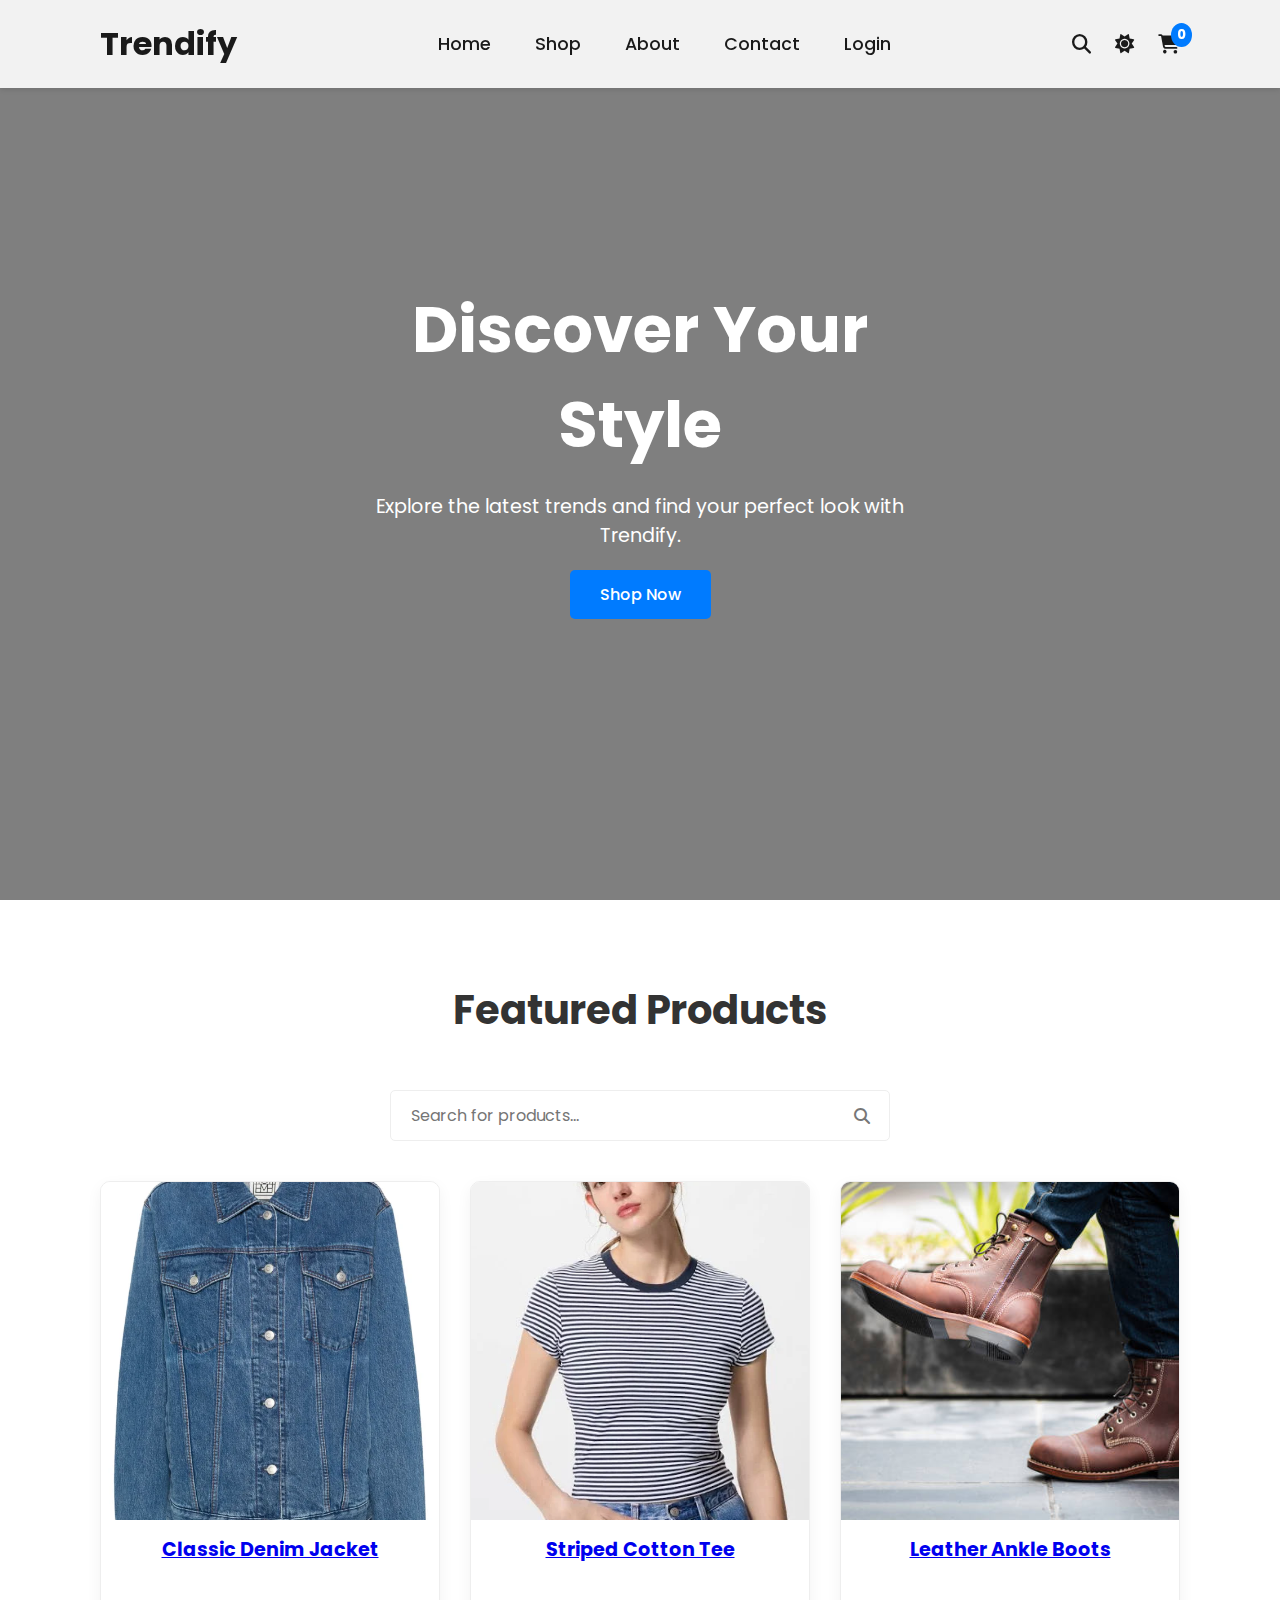
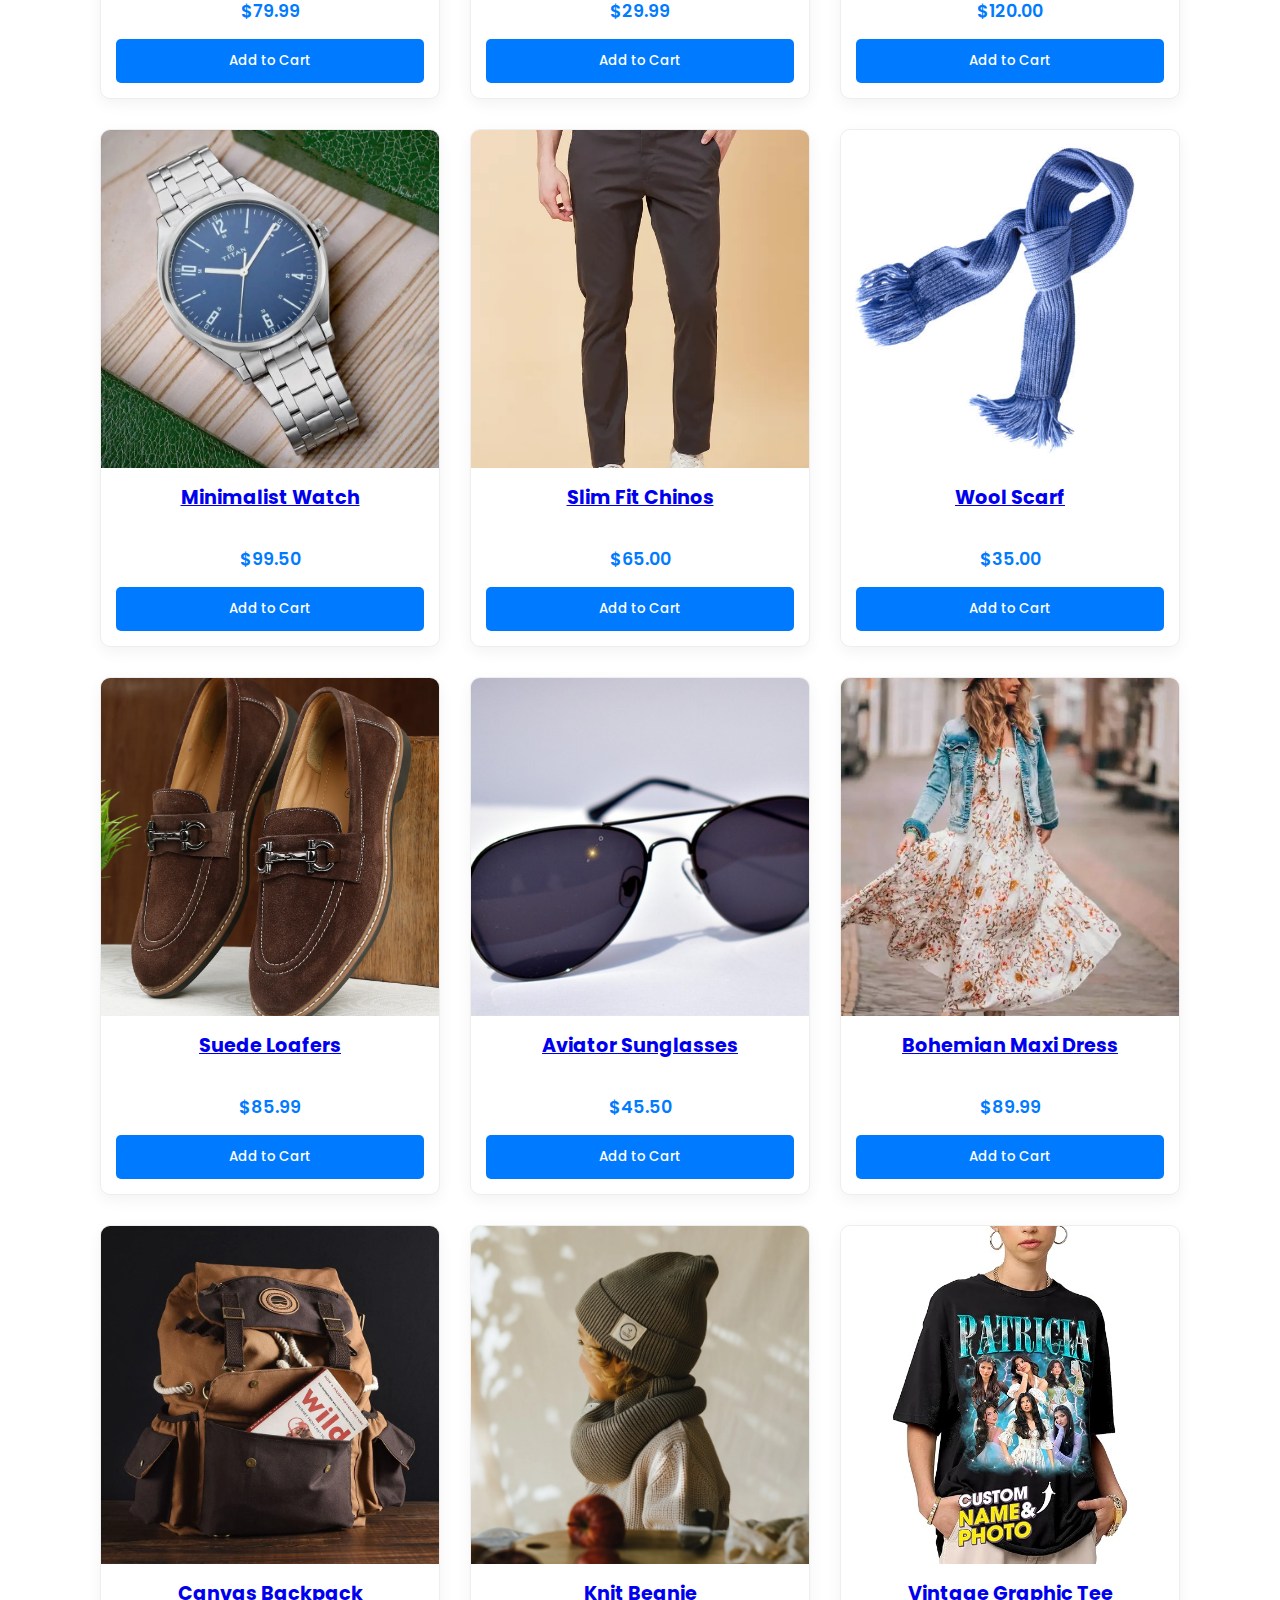
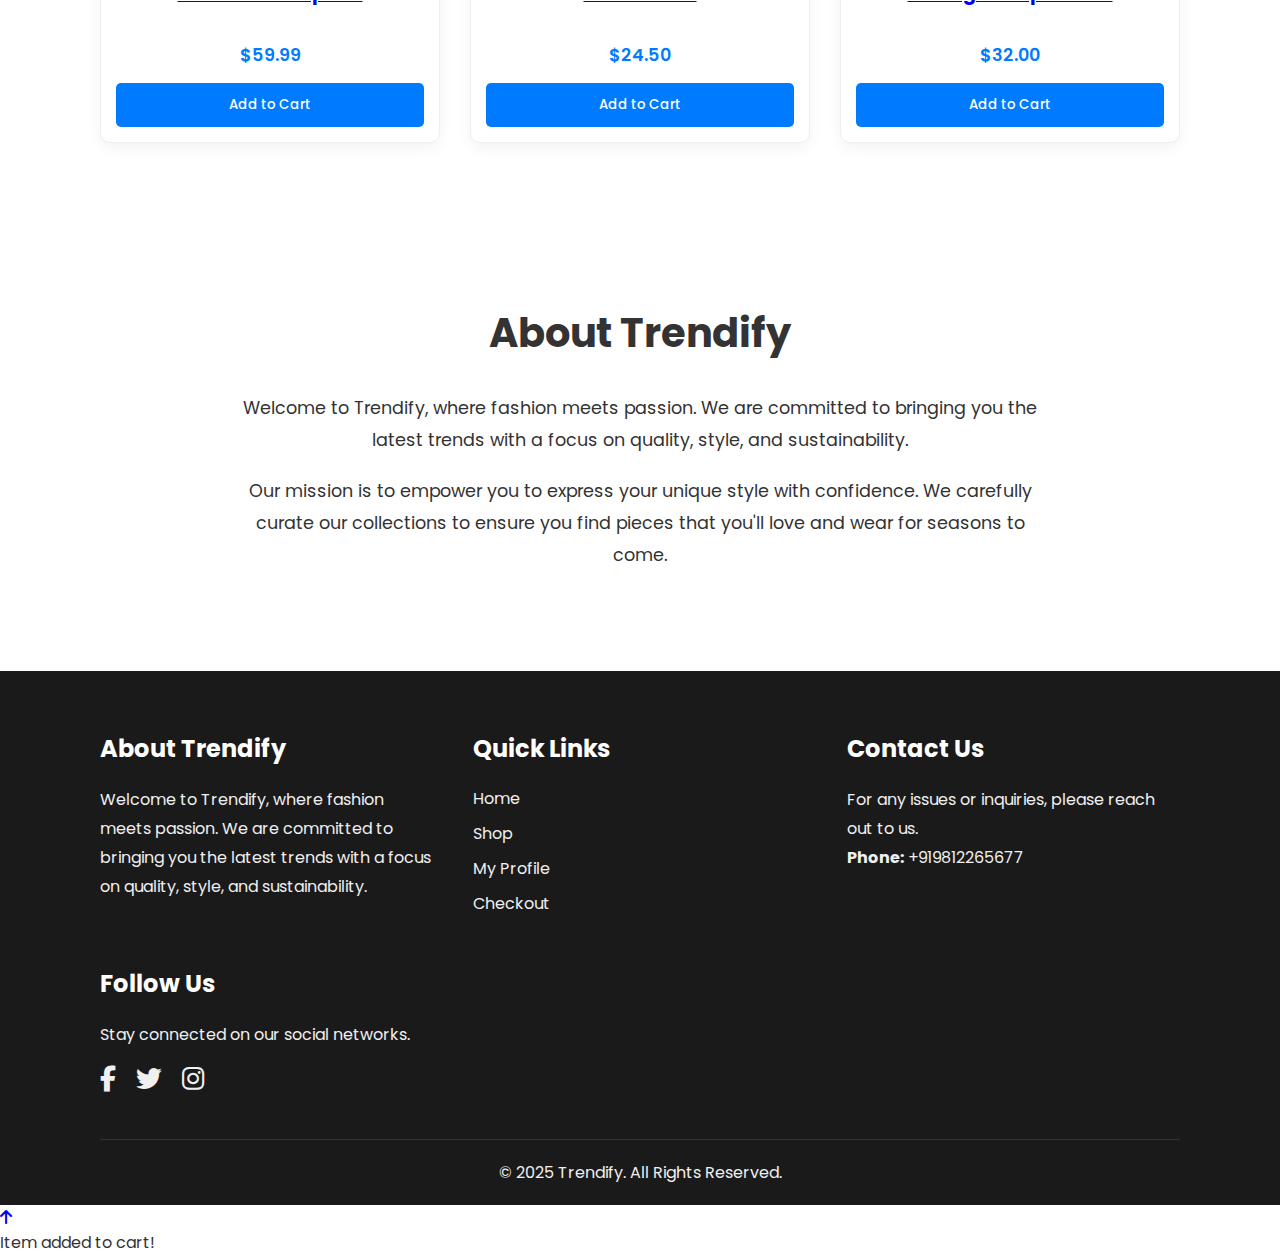
<file: index.html>
<!DOCTYPE html>
<html lang="en">
<head>
    <meta charset="UTF-8">
    <meta name="viewport" content="width=device-width, initial-scale=1.0">
    <title>Trendify - Your Fashion Destination</title>
    <link rel="stylesheet" href="style.css">
    <link rel="stylesheet" href="https://cdnjs.cloudflare.com/ajax/libs/font-awesome/6.5.1/css/all.min.css">
    <style>
        .product-card {
            display: flex;
            flex-direction: column;
            height: 100%; /* Ensure card takes full height of grid cell */
        }

        .product-card img {
            width: 100%;
            aspect-ratio: 1 / 1; /* Make images square */
            object-fit: cover; /* Cover the area, cropping if necessary */
        }

        .product-card h3 {
            /* Optional: set a min-height if titles can wrap to multiple lines */
            min-height: 48px; /* Adjust based on your font size and desired line count */
        }

        .product-card .add-to-cart-btn {
            margin-top: auto; /* This is the key change to push the button down */
        }

        /* Styles for search icon */
        .search-container {
            position: relative;
        }
        .search-container .search-icon {
            position: absolute;
            top: 50%;
            right: 20px;
            transform: translateY(-50%);
            color: #777;
            cursor: pointer;
        }
        #product-search {
            padding-right: 45px; /* Add padding to prevent text from overlapping with icon */
        }

        /* About Section */
        .about-section {
            padding: 80px 100px;
            background-color: var(--bg-color);
            transition: background-color 0.3s ease;
        }

        .about-content {
            max-width: 800px;
            margin: 0 auto;
            text-align: center;
        }

        .about-content h2 {
            font-size: 2.5em;
            margin-bottom: 30px;
        }

        .about-content p {
            font-size: 1.1em;
            line-height: 1.8;
            margin-bottom: 20px;
        }
    </style>
</head>
<body>

    <header>
        <a href="index.html" class="logo">Trendify</a>
        <nav class="navigation">
            <a href="#home">Home</a>
            <a href="#shop">Shop</a>
            <a href="#about">About</a>
            <a href="#contact">Contact</a>
            <a href="profile.html" id="profile-link" style="display: none;">Profile</a>
            <a href="index1.html" id="login-link">Login</a>
            <a href="#" id="logout-link" style="display: none;">Logout</a>
        </nav>
        <div class="header-right">
            <div class="header-icons">
                <a href="#" id="search-btn" aria-label="Search"><i class="fas fa-search"></i></a>
                <a href="#" id="theme-toggle-btn" aria-label="Toggle Theme"><i class="fas fa-sun"></i></a>
                <!-- <a href="#" id="user-btn" aria-label="User Account"><i class="fas fa-user"></i></a> -->
                <a href="#" id="cart-btn" aria-label="Cart">
                    <i class="fas fa-shopping-cart"></i><span id="cart-count">0</span>
                </a>
            </div>
            <div class="fas fa-bars" id="menu-btn"></div>
        </div>
    </header>

    <main>
        <section class="hero" id="home">
            <div class="hero-content">
                <h2 id="welcome-message" style="display: none;"></h2>
                <h1>Discover Your Style</h1>
                <p>Explore the latest trends and find your perfect look with Trendify.</p>
                <a href="#shop" class="btn">Shop Now</a>
            </div>
        </section>

        <section class="featured-products" id="shop">
            <h2>Featured Products</h2>
            <div class="search-container">
                <input type="text" id="product-search" placeholder="Search for products...">
                <i class="fas fa-search search-icon"></i>
            </div>
            <div class="product-grid">
                <!-- Product 1 -->
                <div class="product-card">
                    <a href="product-detail.html?id=classic-denim-jacket">
                        <img src="denim-jackets.png" alt="Classic Denim Jacket">
                    </a>
                    <a href="product-detail.html?id=classic-denim-jacket">
                        <h3>Classic Denim Jacket</h3>
                    </a>
                    <p class="price">$79.99</p>
                    <button class="btn add-to-cart-btn" data-id="classic-denim-jacket" data-name="Classic Denim Jacket" data-price="79.99">Add to Cart</button>
                </div>
                <!-- Product 2 -->
                <div class="product-card">
                    <a href="product-detail.html?id=striped-cotton-tee">
                        <img src="striped-cotton-tee.png" alt="Striped Cotton Tee">
                    </a>
                    <a href="product-detail.html?id=striped-cotton-tee">
                        <h3>Striped Cotton Tee</h3>
                    </a>
                    <p class="price">$29.99</p>
                    <button class="btn add-to-cart-btn" data-id="striped-cotton-tee" data-name="Striped Cotton Tee" data-price="29.99">Add to Cart</button>
                </div>
                <!-- Product 3 -->
                <div class="product-card">
                    <a href="product-detail.html?id=leather-ankle-boots">
                        <img src="leather-ankle-boots.png" alt="Leather Ankle Boots">
                    </a>
                    <a href="product-detail.html?id=leather-ankle-boots">
                        <h3>Leather Ankle Boots</h3>
                    </a>
                    <p class="price">$120.00</p>
                    <button class="btn add-to-cart-btn" data-id="leather-ankle-boots" data-name="Leather Ankle Boots" data-price="120.00">Add to Cart</button>
                </div>
                <!-- Product 4 -->
                <div class="product-card">
                    <a href="product-detail.html?id=minimalist-watch">
                        <img src="minimalist-watch.png" alt="Minimalist Watch">
                    </a>
                    <a href="product-detail.html?id=minimalist-watch">
                        <h3>Minimalist Watch</h3>
                    </a>
                    <p class="price">$99.50</p>
                    <button class="btn add-to-cart-btn" data-id="minimalist-watch" data-name="Minimalist Watch" data-price="99.50">Add to Cart</button>
                </div>
                <!-- Product 5 -->
                <div class="product-card">
                    <a href="product-detail.html?id=slim-fit-chinos">
                        <img src="slim-fit-chinos.png" alt="Slim Fit Chinos">
                    </a>
                    <a href="product-detail.html?id=slim-fit-chinos">
                        <h3>Slim Fit Chinos</h3>
                    </a>
                    <p class="price">$65.00</p>
                    <button class="btn add-to-cart-btn" data-id="slim-fit-chinos" data-name="Slim Fit Chinos" data-price="65.00">Add to Cart</button>
                </div>
                <!-- Product 6 -->
                <div class="product-card">
                    <a href="product-detail.html?id=wool-scarf">
                        <img src="wool-scarf.png" alt="Wool Scarf">
                    </a>
                    <a href="product-detail.html?id=wool-scarf">
                        <h3>Wool Scarf</h3>
                    </a>
                    <p class="price">$35.00</p>
                    <button class="btn add-to-cart-btn" data-id="wool-scarf" data-name="Wool Scarf" data-price="35.00">Add to Cart</button>
                </div>
                <!-- Product 7 -->
                <div class="product-card">
                    <a href="product-detail.html?id=suede-loafers">
                        <img src="suede-loafers.png" alt="Suede Loafers">
                    </a>
                    <a href="product-detail.html?id=suede-loafers">
                        <h3>Suede Loafers</h3>
                    </a>
                    <p class="price">$85.99</p>
                    <button class="btn add-to-cart-btn" data-id="suede-loafers" data-name="Suede Loafers" data-price="85.99">Add to Cart</button>
                </div>
                <!-- Product 8 -->
                <div class="product-card">
                    <a href="product-detail.html?id=aviator-sunglasses">
                        <img src="aviator-sunglasses.png" alt="Aviator Sunglasses">
                    </a>
                    <a href="product-detail.html?id=aviator-sunglasses">
                        <h3>Aviator Sunglasses</h3>
                    </a>
                    <p class="price">$45.50</p>
                    <button class="btn add-to-cart-btn" data-id="aviator-sunglasses" data-name="Aviator Sunglasses" data-price="45.50">Add to Cart</button>
                </div>
                <!-- Product 9 -->
                <div class="product-card">
                    <a href="product-detail.html?id=bohemian-maxi-dress">
                        <img src="bohemian-maxi-dress.png" alt="Bohemian Maxi Dress">
                    </a>
                    <a href="product-detail.html?id=bohemian-maxi-dress">
                        <h3>Bohemian Maxi Dress</h3>
                    </a>
                    <p class="price">$89.99</p>
                    <button class="btn add-to-cart-btn" data-id="bohemian-maxi-dress" data-name="Bohemian Maxi Dress" data-price="89.99">Add to Cart</button>
                </div>
                <!-- Product 10 -->
                <div class="product-card">
                    <a href="product-detail.html?id=canvas-backpack">
                        <img src="canvas-backpack.png" alt="Canvas Backpack">
                    </a>
                    <a href="product-detail.html?id=canvas-backpack">
                        <h3>Canvas Backpack</h3>
                    </a>
                    <p class="price">$59.99</p>
                    <button class="btn add-to-cart-btn" data-id="canvas-backpack" data-name="Canvas Backpack" data-price="59.99">Add to Cart</button>
                </div>
                <!-- Product 11 -->
                <div class="product-card">
                    <a href="product-detail.html?id=knit-beanie">
                        <img src="knit-beanie.png" alt="Knit Beanie">
                    </a>
                    <a href="product-detail.html?id=knit-beanie">
                        <h3>Knit Beanie</h3>
                    </a>
                    <p class="price">$24.50</p>
                    <button class="btn add-to-cart-btn" data-id="knit-beanie" data-name="Knit Beanie" data-price="24.50">Add to Cart</button>
                </div>
                <!-- Product 12 -->
                <div class="product-card">
                    <a href="product-detail.html?id=vintage-graphic-tee">
                        <img src="vintage-graphic-tee.png" alt="Vintage Graphic Tee">
                    </a>
                    <a href="product-detail.html?id=vintage-graphic-tee">
                        <h3>Vintage Graphic Tee</h3>
                    </a>
                    <p class="price">$32.00</p>
                    <button class="btn add-to-cart-btn" data-id="vintage-graphic-tee" data-name="Vintage Graphic Tee" data-price="32.00">Add to Cart</button>
                </div>
            </div>
            <p id="no-products-message" style="display: none;">No products found matching your search.</p>
        </section>

        <section class="about-section" id="about">
            <div class="about-content">
                <h2>About Trendify</h2>
                <p>Welcome to Trendify, where fashion meets passion. We are committed to bringing you the latest trends with a focus on quality, style, and sustainability.</p>
                <p>Our mission is to empower you to express your unique style with confidence. We carefully curate our collections to ensure you find pieces that you'll love and wear for seasons to come.</p>
            </div>
        </section>

    </main>

    <!-- Cart Sidebar -->
    <div class="cart-sidebar" id="cart-sidebar">
        <div class="cart-header">
            <h3>Your Cart</h3>
            <button class="close-btn" id="close-cart-btn">&times;</button>
        </div>
        <div class="cart-items" id="cart-items">
            <!-- Cart items will be injected here by JavaScript -->
            <p class="cart-empty">Your cart is empty.</p>
        </div>
        <div class="cart-footer">
            <div class="total">
                <strong>Total:</strong> <span id="cart-total">$0.00</span>
            </div>
            <a href="checkout.html" class="btn checkout-btn">Proceed to Checkout</a>
        </div>
    </div>
    <div class="cart-overlay" id="cart-overlay"></div>

    <footer id="contact">
        <div class="footer-content">
            <div class="footer-section about">
                <h3>About Trendify</h3>
                <p>Welcome to Trendify, where fashion meets passion. We are committed to bringing you the latest trends with a focus on quality, style, and sustainability.</p>
            </div>
            <div class="footer-section links">
                <h3>Quick Links</h3>
                <ul>
                    <li><a href="#home">Home</a></li>
                    <li><a href="#shop">Shop</a></li>
                    <li><a href="profile.html">My Profile</a></li>
                    <li><a href="checkout.html">Checkout</a></li>
                </ul>
            </div>
            <div class="footer-section contact-info">
                <h3>Contact Us</h3>
                <p>For any issues or inquiries, please reach out to us.</p>
                <p><strong>Phone:</strong> +919812265677</p>
            </div>
            <div class="footer-section social">
                <h3>Follow Us</h3>
                <p>Stay connected on our social networks.</p>
                <div class="socials">
                    <a href="https://facebook.com" target="_blank"><i class="fab fa-facebook-f"></i></a>
                    <a href="https://twitter.com" target="_blank"><i class="fab fa-twitter"></i></a>
                    <a href="https://www.instagram.com/piyush.rathi7" target="_blank"><i class="fab fa-instagram"></i></a>
                </div>
            </div>
        </div>
        <div class="footer-bottom">
            <p>&copy; 2025 Trendify. All Rights Reserved.</p>
        </div>
    </footer>

    <!-- Back to Top Button -->
    <a href="#" class="back-to-top-btn" id="back-to-top-btn" aria-label="Back to top"><i class="fas fa-arrow-up"></i></a>

    <!-- Toast Notification -->
    <div id="toast-notification" class="toast-notification">Item added to cart!</div>

    <script src="script.js"></script>

    <!-- Start of Live Chat Widget Snippet -->
    <!-- 
      IMPORTANT: This is an EXAMPLE snippet. 
      1. Sign up for a free live chat service (e.g., Tawk.to).
      2. Get your unique JavaScript snippet from their dashboard.
      3. Replace the code below with your snippet.
    -->
    <script type="text/javascript">
    var Tawk_API=Tawk_API||{}, Tawk_LoadStart=new Date();
    (function(){
    var s1=document.createElement("script"),s0=document.getElementsByTagName("script")[0];
    s1.async=true;
    s1.src='https://embed.tawk.to/600000000000000000000000/1f1f1f1f1'; // <-- Replace with your real Tawk.to SRC
    s1.charset='UTF-8';
    s1.setAttribute('crossorigin','*');
    s0.parentNode.insertBefore(s1,s0);
    })();
    </script>
    <!--End of Live Chat Widget Snippet-->
</body>
</html>
</html>
</file>
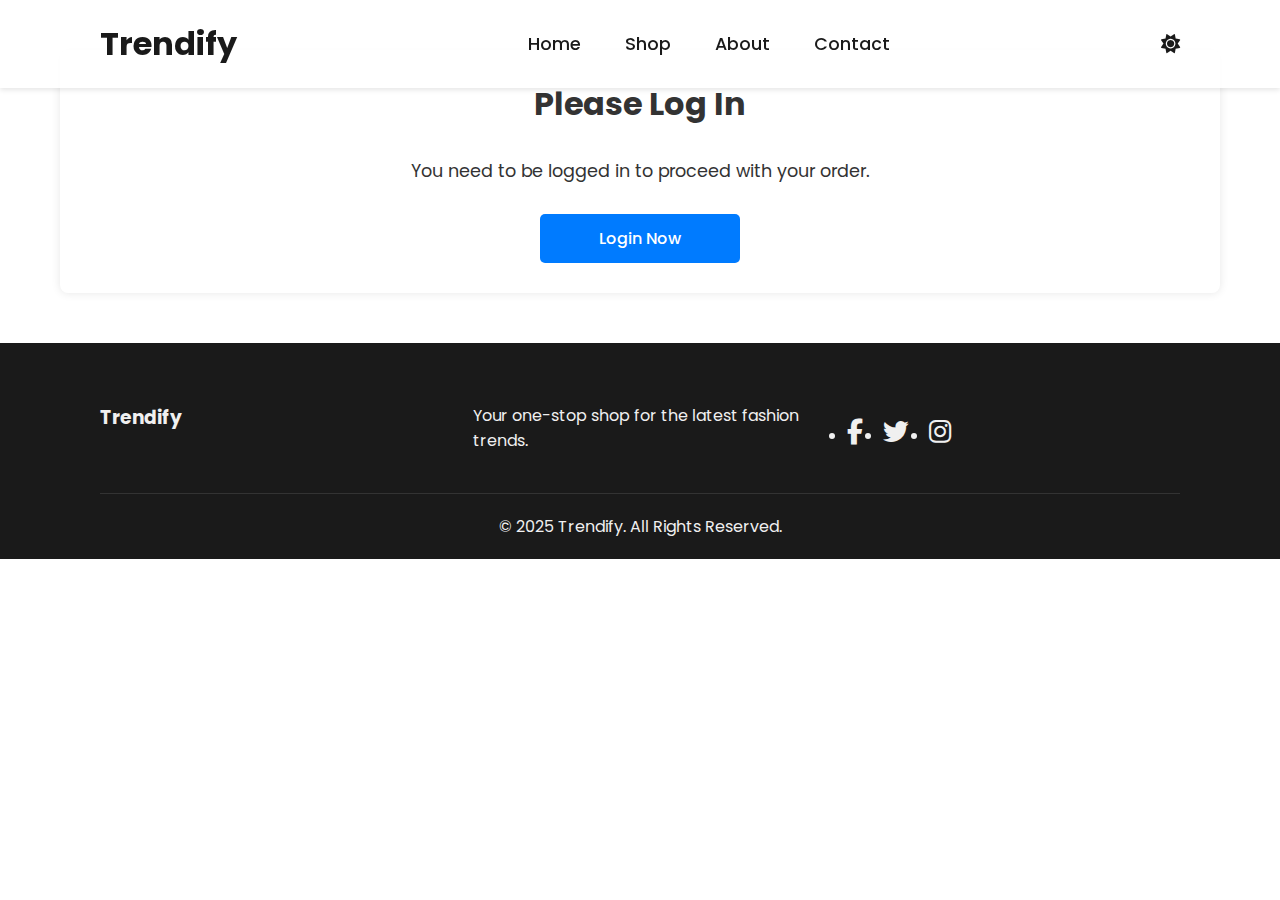
<file: checkout.html>
<!DOCTYPE html>
<html lang="en">
<head>
    <meta charset="UTF-8">
    <meta name="viewport" content="width=device-width, initial-scale=1.0">
    <title>Trendify - Checkout</title>
    <link rel="stylesheet" href="style.css">
    <link rel="stylesheet" href="https://cdnjs.cloudflare.com/ajax/libs/font-awesome/6.5.1/css/all.min.css">
    <style>
        /* Basic styling for checkout page elements */
        body {
            background-color: #f4f4f4;
            color: #333;
        }
        .checkout-layout {
            display: flex;
            flex-wrap: wrap;
            gap: 40px;
            max-width: 1200px;
            margin: 50px auto;
            padding: 0 20px;
        }
        .checkout-container {
            flex: 2; /* Takes up 2/3 of the space */
            min-width: 400px;
            padding: 30px;
            background-color: #fff;
            border-radius: 8px;
            box-shadow: 0 0 10px rgba(0, 0, 0, 0.1);
        }
        .checkout-container h1 {
            margin-top: 0;
        }
        .checkout-container h1 {
            text-align: center;
            margin-bottom: 30px;
            color: #333;
        }
        .checkout-section {
            margin-bottom: 40px;
            padding-bottom: 20px;
            border-bottom: 1px solid #eee;
        }
        .checkout-section:last-child {
            border-bottom: none;
            margin-bottom: 0;
            padding-bottom: 0;
        }
        .checkout-section h2 {
            color: #555;
            margin-bottom: 20px;
            border-bottom: 2px solid #007bff; /* Accent color */
            display: inline-block;
            padding-bottom: 5px;
        }
        .form-group {
            margin-bottom: 15px;
        }
        .form-group label {
            display: block;
            margin-bottom: 5px;
            font-weight: bold;
        }
        .form-group input[type="text"],
        .form-group input[type="email"],
        .form-group input[type="tel"],
        .form-group select {
            width: calc(100% - 22px); /* Account for padding and border */
            padding: 10px;
            border: 1px solid #ccc;
            border-radius: 4px;
            font-size: 16px;
        }
        .form-row {
            display: flex;
            gap: 20px;
            margin-bottom: 15px;
        }
        .form-row .form-group {
            flex: 1;
            margin-bottom: 0;
        }
        .btn-place-order {
            display: block;
            width: 100%;
            padding: 15px;
            background-color: #007bff;
            color: white;
            border: none;
            border-radius: 5px;
            font-size: 18px;
            cursor: pointer;
            transition: background-color 0.3s ease;
        }
        .btn-place-order:hover {
            background-color: #0056b3;
        }
        /* Styles for validation errors */
        .error-message {
            color: #d9534f; /* A bootstrap 'danger' red */
            font-size: 0.875em;
            margin-top: 5px;
            min-height: 1em; /* Prevents layout shifts when messages appear/disappear */
        }
        .form-group input.invalid,
        .form-group select.invalid {
            border-color: #d9534f;
        }
        .form-group input:focus.invalid {
            box-shadow: 0 0 0 0.2rem rgba(217, 83, 79, 0.25);
        }

        /* Order Summary Styles */
        .order-summary {
            flex: 1; /* Takes up 1/3 of the space */
            min-width: 300px;
            background-color: #fff;
            padding: 30px;
            border-radius: 8px;
            box-shadow: 0 0 10px rgba(0, 0, 0, 0.1);
            height: fit-content; /* So it doesn't stretch full height */
        }
        .order-summary h2 {
            text-align: center;
            margin-top: 0;
            margin-bottom: 20px;
            color: #333;
        }
        .summary-items {
            margin-bottom: 20px;
            max-height: 300px;
            overflow-y: auto;
            padding-right: 10px;
        }
        .summary-item {
            display: grid;
            grid-template-columns: 1fr auto;
            grid-template-areas:
                "name price"
                "controls price";
            gap: 5px 15px;
            margin-bottom: 15px;
            font-size: 0.95em;
            align-items: center;
        }
        .summary-item-name {
            grid-area: name;
            color: #555;
        }
        .summary-item-controls {
            grid-area: controls;
            display: flex;
            align-items: center;
        }
        .summary-item-controls button {
            background: #eee;
            border: 1px solid #ddd;
            border-radius: 4px;
            cursor: pointer;
            width: 24px;
            height: 24px;
            font-weight: bold;
        }
        .summary-item-controls span {
            padding: 0 10px;
        }
        .summary-item-price {
            grid-area: price;
        }
        .summary-item-price {
            font-weight: 600;
        }
        .summary-total {
            border-top: 1px solid #eee;
            padding-top: 15px;
        }
        .summary-total-row {
            display: flex;
            justify-content: space-between;
            margin-bottom: 10px;
        }
        .summary-total-row.grand-total {
            font-size: 1.2em;
            font-weight: bold;
            margin-top: 10px;
        }

        /* Payment Options */
        .payment-options {
            display: flex;
            flex-direction: column;
            gap: 10px;
            margin-bottom: 20px;
        }
        .payment-options label {
            display: flex;
            align-items: center;
            gap: 10px;
            padding: 10px;
            border: 1px solid #ccc;
            border-radius: 5px;
            cursor: pointer;
        }
        .payment-options input[type="radio"] {
            width: auto;
            margin-right: 5px;
        }
    </style>
</head>
<body>

    <header>
        <a href="index.html" class="logo">Trendify</a>
        <nav class="navigation">
            <a href="index.html#home">Home</a>
            <a href="index.html#shop">Shop</a>
            <a href="index.html#about">About</a>
            <a href="index.html#contact">Contact</a>
        </nav>
        <div class="header-right">
            <div class="header-icons">
                <a href="#" id="theme-toggle-btn" aria-label="Toggle Theme"><i class="fas fa-sun"></i></a>
            </div>
            <div class="fas fa-bars" id="menu-btn"></div>
        </div>
    </header>

    <main>
        <div class="checkout-layout">
            <div class="checkout-container">
                <h1>Checkout Details</h1>

                <form id="checkout-form">
                    <div class="checkout-section">
                        <h2>Shipping Address</h2>
                        <div class="form-group">
                            <label for="fullName">Full Name</label>
                            <input type="text" id="fullName" name="fullName" required>
                            <div class="error-message"></div>
                        </div>
                        <div class="form-group">
                            <label for="address1">Address Line 1</label>
                            <input type="text" id="address1" name="address1" required>
                            <div class="error-message"></div>
                        </div>
                        <div class="form-group">
                            <label for="address2">Address Line 2 (Optional)</label>
                            <input type="text" id="address2" name="address2">
                            <div class="error-message"></div>
                        </div>
                        <div class="form-row">
                            <div class="form-group">
                                <label for="city">City</label>
                                <input type="text" id="city" name="city" required>
                                <div class="error-message"></div>
                            </div>
                            <div class="form-group">
                                <label for="state">State / Province</label>
                                <input type="text" id="state" name="state" required>
                                <div class="error-message"></div>
                            </div>
                        </div>
                        <div class="form-row">
                            <div class="form-group">
                                <label for="postalCode">Postal Code</label>
                                <input type="text" id="postalCode" name="postalCode" required>
                                <div class="error-message"></div>
                            </div>
                            <div class="form-group">
                                <label for="country">Country</label>
                                <select id="country" name="country" required>
                                    <option value="">Select Country</option>
                                    <option value="USA">United States</option>
                                    <option value="CAN">Canada</option>
                                    <option value="GBR">United Kingdom</option>
                                    <option value="AUS">Australia</option>
                                    <option value="IND">India</option>
                                    <!-- Add more countries as needed -->
                                </select>
                                <div class="error-message"></div>
                            </div>
                        </div>
                        <div class="form-group">
                            <label for="phone">Phone Number</label>
                            <input type="tel" id="phone" name="phone" required>
                            <div class="error-message"></div>
                        </div>
                    </div>

                    <div class="checkout-section">
                        <h2>Payment Information</h2>
                        <div class="form-group payment-options">
                            <label><input type="radio" name="paymentMethod" value="card" checked> Credit / Debit Card</label>
                            <label><input type="radio" name="paymentMethod" value="upi"> UPI</label>
                            <label><input type="radio" name="paymentMethod" value="cod"> Cash on Delivery</label>
                        </div>

                        <div id="card-payment-details">
                            <div class="form-group">
                                <label for="cardNumber">Card Number</label>
                                <input type="text" id="cardNumber" name="cardNumber" placeholder="XXXX XXXX XXXX XXXX" required pattern="[0-9]{13,16}">
                                <div class="error-message"></div>
                            </div>
                            <div class="form-group">
                                <label for="cardName">Cardholder Name</label>
                                <input type="text" id="cardName" name="cardName" required>
                                <div class="error-message"></div>
                            </div>
                            <div class="form-row">
                                <div class="form-group">
                                    <label for="expiryDate">Expiry Date</label>
                                    <input type="text" id="expiryDate" name="expiryDate" placeholder="MM/YY" required pattern="(0[1-9]|1[0-2])\/([0-9]{2})">
                                    <div class="error-message"></div>
                                </div>
                                <div class="form-group">
                                    <label for="cvv">CVV</label>
                                    <input type="password" id="cvv" name="cvv" placeholder="XXX" required pattern="[0-9]{3,4}">
                                    <div class="error-message"></div>
                                </div>
                            </div>
                        </div>

                        <div id="upi-payment-details" style="display: none;">
                            <p style="text-align: center; margin-bottom: 15px;">Scan the QR code with your UPI app.</p>
                            <img src="https://api.qrserver.com/v1/create-qr-code/?size=150x150&data=upi://pay?pa=9812265677-2@axl" alt="UPI QR Code" style="display: block; margin: 0 auto 20px;">
                            <p style="text-align: center;">After payment, your order will be confirmed.</p>
                        </div>

                        <div id="cod-payment-details" style="display: none;">
                            <p style="text-align: center; font-size: 1.1em;">You can pay in cash at the time of delivery.</p>
                            <p style="text-align: center; color: #777;">Additional fees may apply.</p>
                        </div>

                    </div>

                    <button type="submit" class="btn-place-order">Place Order</button>
                </form>
            </div>

            <aside class="order-summary">
                <h2>Order Summary</h2>
                <div class="summary-items" id="summary-items">
                    <!-- Items will be injected here by JS -->
                </div>
                <div class="summary-total">
                    <div class="summary-total-row">
                        <span>Subtotal</span>
                        <span id="summary-subtotal">$0.00</span>
                    </div>
                    <div class="summary-total-row">
                        <span>Shipping</span>
                        <span id="summary-shipping">Free</span>
                    </div>
                    <div class="summary-total-row grand-total">
                        <span>Total</span>
                        <span id="summary-total">$0.00</span>
                    </div>
                </div>
            </aside>
        </div>
    </main>

    <footer>
        <div class="footer-content">
            <h3>Trendify</h3>
            <p>Your one-stop shop for the latest fashion trends.</p>
            <ul class="socials">
                <li><a href="https://facebook.com" target="_blank"><i class="fab fa-facebook-f"></i></a></li>
                <li><a href="https://twitter.com" target="_blank"><i class="fab fa-twitter"></i></a></li>
                <li><a href="https://www.instagram.com/piyush.rathi7" target="_blank"><i class="fab fa-instagram"></i></a></li>
            </ul>
        </div>
        <div class="footer-bottom">
            <p>&copy; 2025 Trendify. All Rights Reserved.</p>
        </div>
    </footer>

    <script src="script.js"></script>
    <script src="checkout.js"></script>
    <script>
        // --- Payment Method Toggle ---
        document.querySelectorAll('input[name="paymentMethod"]').forEach(radio => {
            radio.addEventListener('change', (e) => {
                const cardDetails = document.getElementById('card-payment-details');
                const upiDetails = document.getElementById('upi-payment-details');
                const codDetails = document.getElementById('cod-payment-details');

                // Hide all payment detail sections
                cardDetails.style.display = 'none';
                upiDetails.style.display = 'none';
                codDetails.style.display = 'none';

                // Show the selected one
                if (e.target.value === 'card') {
                    cardDetails.style.display = 'block';
                } else if (e.target.value === 'upi') {
                    upiDetails.style.display = 'block';
                } else if (e.target.value === 'cod') {
                    codDetails.style.display = 'block';
                }
            });
        });
        // This script enhances checkout.js by saving the address for the profile.
        document.addEventListener('DOMContentLoaded', () => {
            const checkoutForm = document.getElementById('checkout-form');

            if (checkoutForm) {
                checkoutForm.addEventListener('submit', (e) => {
                    // This assumes validation has passed in checkout.js
                    // We are listening to the same submit event.
                    const formData = new FormData(checkoutForm);
                    const address = {
                        fullName: formData.get('fullName'),
                        address1: formData.get('address1'),
                        address2: formData.get('address2'),
                        city: formData.get('city'),
                        state: formData.get('state'),
                        postalCode: formData.get('postalCode'),
                        country: formData.get('country'),
                        phone: formData.get('phone'),
                    };
                    // Save address to sessionStorage to be picked up by the thank-you page
                    sessionStorage.setItem('lastShippingAddress', JSON.stringify(address));
                });
            }
        });
    </script>

    <!-- Start of Live Chat Widget Snippet -->
    <!-- 
      IMPORTANT: This is an EXAMPLE snippet. 
      1. Sign up for a free live chat service (e.g., Tawk.to).
      2. Get your unique JavaScript snippet from their dashboard.
      3. Replace the code below with your snippet.
    -->
    <script type="text/javascript">
    var Tawk_API=Tawk_API||{}, Tawk_LoadStart=new Date();
    (function(){
    var s1=document.createElement("script"),s0=document.getElementsByTagName("script")[0];
    s1.async=true;
    s1.src='https://embed.tawk.to/600000000000000000000000/1f1f1f1f1'; // <-- Replace with your real Tawk.to SRC
    s1.charset='UTF-8';
    s1.setAttribute('crossorigin','*');
    s0.parentNode.insertBefore(s1,s0);
    })();
    </script>
    <!--End of Live Chat Widget Snippet-->
</body>
</html>
</file>
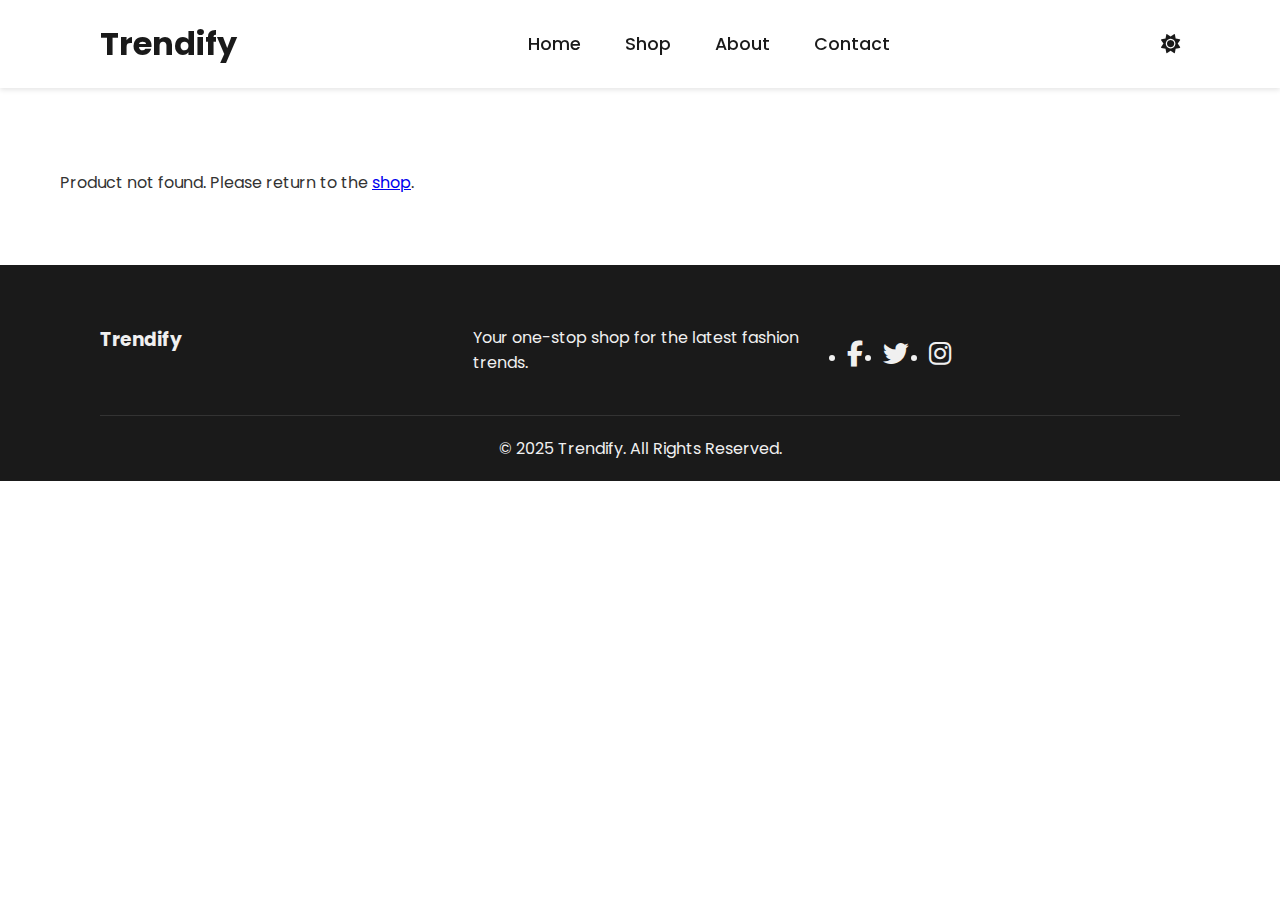
<file: product-detail.html>
<!DOCTYPE html>
<html lang="en">
<head>
    <meta charset="UTF-8">
    <meta name="viewport" content="width=device-width, initial-scale=1.0">
    <title>Product Details - Trendify</title>
    <link rel="stylesheet" href="style.css">
    <link rel="stylesheet" href="https://cdnjs.cloudflare.com/ajax/libs/font-awesome/6.5.1/css/all.min.css">
    <style>
        .product-detail-container {
            display: flex;
            flex-wrap: wrap;
            gap: 50px;
            max-width: 1200px;
            margin: 150px auto 50px;
            padding: 20px;
        }
        .product-image-section {
            flex: 1;
            min-width: 300px;
        }
        .product-image-section img {
            width: 100%;
            border-radius: 10px;
            box-shadow: 0 10px 20px rgba(0,0,0,0.1);
        }
        .product-info-section {
            flex: 1.5;
            min-width: 300px;
        }
        .product-info-section h1 {
            font-size: 2.5em;
            margin-bottom: 20px;
        }
        .product-info-section .price {
            font-size: 2em;
            color: var(--accent-color);
            margin-bottom: 30px;
            font-weight: 600;
        }
        .product-info-section .description {
            font-size: 1.1em;
            line-height: 1.8;
            margin-bottom: 40px;
        }
        #product-detail-add-to-cart {
            padding: 15px 40px;
            font-size: 1.2em;
        }
    </style>
</head>
<body>

    <header>
        <a href="index.html" class="logo">Trendify</a>
        <nav class="navigation">
            <a href="index.html#home">Home</a>
            <a href="index.html#shop">Shop</a>
            <a href="index.html#about">About</a>
            <a href="index.html#contact">Contact</a>
        </nav>
        <div class="header-right">
            <div class="header-icons">
                <a href="#" id="theme-toggle-btn" aria-label="Toggle Theme"><i class="fas fa-sun"></i></a>
            </div>
            <div class="fas fa-bars" id="menu-btn"></div>
        </div>
    </header>

    <main>
        <div id="product-detail-content" class="product-detail-container">
            <!-- Content will be loaded by product-detail.js -->
            <p>Loading product...</p>
        </div>
    </main>

    <footer>
        <div class="footer-content">
            <h3>Trendify</h3>
            <p>Your one-stop shop for the latest fashion trends.</p>
            <ul class="socials">
                <li><a href="https://facebook.com" target="_blank"><i class="fab fa-facebook-f"></i></a></li>
                <li><a href="https://twitter.com" target="_blank"><i class="fab fa-twitter"></i></a></li>
                <li><a href="https://www.instagram.com/piyush.rathi7" target="_blank"><i class="fab fa-instagram"></i></a></li>
            </ul>
        </div>
        <div class="footer-bottom">
            <p>&copy; 2025 Trendify. All Rights Reserved.</p>
        </div>
    </footer>

    <!-- script.js is needed for cart functionality -->
    <script src="script.js"></script>
    <!-- product-detail.js will load the product data -->
    <script src="product-detail.js"></script>

    <!-- Start of Live Chat Widget Snippet -->
    <!-- 
      IMPORTANT: This is an EXAMPLE snippet. 
      1. Sign up for a free live chat service (e.g., Tawk.to).
      2. Get your unique JavaScript snippet from their dashboard.
      3. Replace the code below with your snippet.
    -->
    <script type="text/javascript">
    var Tawk_API=Tawk_API||{}, Tawk_LoadStart=new Date();
    (function(){
    var s1=document.createElement("script"),s0=document.getElementsByTagName("script")[0];
    s1.async=true;
    s1.src='https://embed.tawk.to/600000000000000000000000/1f1f1f1f1'; // <-- Replace with your real Tawk.to SRC
    s1.charset='UTF-8';
    s1.setAttribute('crossorigin','*');
    s0.parentNode.insertBefore(s1,s0);
    })();
    </script>
    <!--End of Live Chat Widget Snippet-->
</body>
</html>
</file>
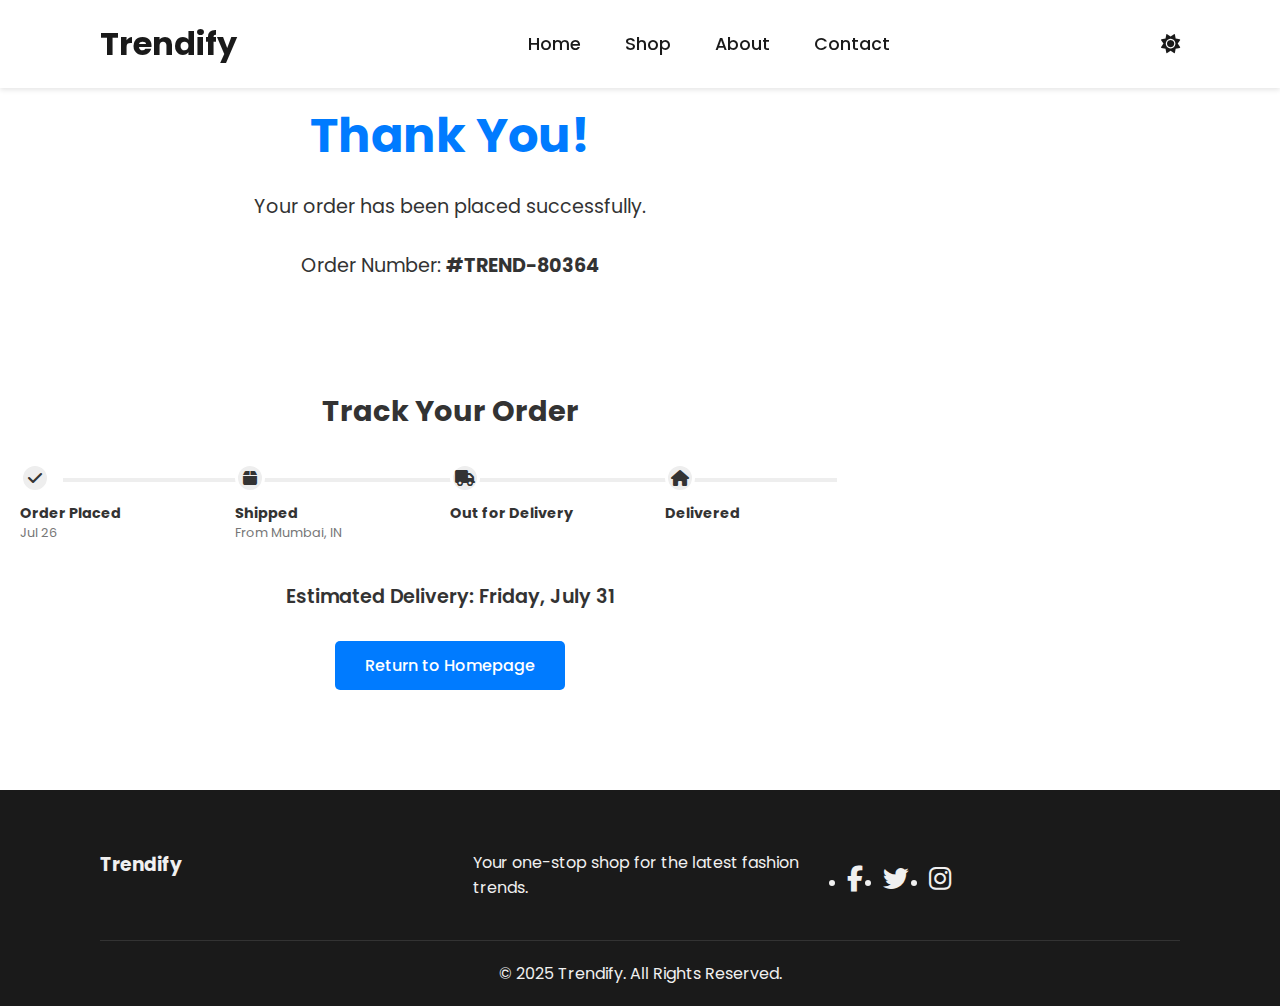
<file: thank-you.html>
<!DOCTYPE html>
<html lang="en">
<head>
    <meta charset="UTF-8">
    <meta name="viewport" content="width=device-width, initial-scale=1.0">
    <title>Thank You - Trendify</title>
    <link rel="stylesheet" href="style.css">
    <link rel="stylesheet" href="https://cdnjs.cloudflare.com/ajax/libs/font-awesome/6.5.1/css/all.min.css">
    <style>
        .thank-you-container {
            text-align: center;
            padding: 100px 20px;
            min-height: 60vh;
            max-width: 900px;
            display: flex;
            flex-direction: column;
            justify-content: center;
            align-items: center;
        }
        .thank-you-container h1 {
            font-size: 3em;
            color: var(--accent-color);
            margin-bottom: 20px;
        }
        .thank-you-container p {
            font-size: 1.2em;
            margin-bottom: 30px;
        }
        .order-details {
            margin-bottom: 40px;
        }
        /* Order Tracking Timeline */
        .order-tracking-container {
            width: 100%;
            margin-top: 40px;
        }
        .order-tracking-container h2 {
            font-size: 1.8em;
            margin-bottom: 30px;
        }
        .tracking-timeline {
            display: flex;
            justify-content: space-between;
            position: relative;
            text-align: left;
        }
        .tracking-timeline::before {
            content: '';
            position: absolute;
            top: 15px;
            left: 5%;
            right: 5%;
            height: 4px;
            background-color: var(--card-border);
            z-index: -1;
        }
        .tracking-timeline::after {
            content: '';
            position: absolute;
            top: 15px;
            left: 5%;
            width: 0; /* Initially 0, will be animated by JS */
            height: 4px;
            background-color: var(--accent-color);
            z-index: -1;
            transition: width 1s ease-in-out;
        }
        .tracking-step {
            position: relative;
            width: 25%;
        }
        .tracking-step .step-icon {
            width: 30px;
            height: 30px;
            border-radius: 50%;
            background-color: var(--card-border);
            border: 3px solid var(--bg-color);
            display: flex;
            justify-content: center;
            align-items: center;
            color: var(--text-color);
            margin-bottom: 10px;
            transition: background-color 0.3s, color 0.3s;
        }
        .tracking-step.completed .step-icon {
            background-color: var(--accent-color);
            color: #fff;
        }
        .tracking-step .step-label {
            font-weight: bold;
            font-size: 0.9em;
        }
        .tracking-step .step-info {
            font-size: 0.8em;
            color: #777;
        }
        .delivery-estimate {
            margin-top: 40px;
            font-size: 1.1em;
            font-weight: 600;
        }
    </style>
</head>
<body>

    <header>
        <a href="index.html" class="logo">Trendify</a>
        <nav class="navigation">
            <a href="index.html#home">Home</a>
            <a href="index.html#shop">Shop</a>
            <a href="index.html#about">About</a>
            <a href="index.html#contact">Contact</a>
        </nav>
        <div class="header-right">
            <div class="header-icons">
                <a href="#" id="theme-toggle-btn" aria-label="Toggle Theme"><i class="fas fa-sun"></i></a>
            </div>
            <div class="fas fa-bars" id="menu-btn"></div>
        </div>
    </header>

    <main>
        <div class="thank-you-container">
            <h1>Thank You!</h1>
            <div class="order-details">
                <p>Your order has been placed successfully.</p>
                <p>Order Number: <strong id="order-number">#TREND-12345</strong></p>
            </div>

            <div class="order-tracking-container">
                <h2>Track Your Order</h2>
                <div class="tracking-timeline">
                    <div class="tracking-step" data-step="1">
                        <div class="step-icon"><i class="fas fa-check"></i></div>
                        <div class="step-label">Order Placed</div>
                        <div class="step-info" id="order-placed-date"></div>
                    </div>
                    <div class="tracking-step" data-step="2">
                        <div class="step-icon"><i class="fas fa-box"></i></div>
                        <div class="step-label">Shipped</div>
                        <div class="step-info">From Mumbai, IN</div>
                    </div>
                    <div class="tracking-step" data-step="3">
                        <div class="step-icon"><i class="fas fa-truck"></i></div>
                        <div class="step-label">Out for Delivery</div>
                    </div>
                    <div class="tracking-step" data-step="4">
                        <div class="step-icon"><i class="fas fa-home"></i></div>
                        <div class="step-label">Delivered</div>
                        <div class="step-info" id="delivered-date"></div>
                    </div>
                </div>
                <p class="delivery-estimate">Estimated Delivery: <span id="estimated-delivery"></span></p>
            </div>

            <a href="index.html" class="btn">Return to Homepage</a>
        </div>
    </main>

    <footer>
        <div class="footer-content">
            <h3>Trendify</h3>
            <p>Your one-stop shop for the latest fashion trends.</p>
            <ul class="socials">
                <li><a href="https://facebook.com" target="_blank"><i class="fab fa-facebook-f"></i></a></li>
                <li><a href="https://twitter.com" target="_blank"><i class="fab fa-twitter"></i></a></li>
                <li><a href="https://www.instagram.com/piyush.rathi7" target="_blank"><i class="fab fa-instagram"></i></a></li>
            </ul>
        </div>
        <div class="footer-bottom">
            <p>&copy; 2025 Trendify. All Rights Reserved.</p>
        </div>
    </footer>

    <script src="script.js"></script>
    <script>
        document.addEventListener('DOMContentLoaded', () => {
            // Generate a random order number for demonstration
            const randomOrderSuffix = Math.floor(10000 + Math.random() * 90000);
            document.getElementById('order-number').textContent = `#TREND-${randomOrderSuffix}`;

            // Set current date for "Order Placed"
            const today = new Date();
            document.getElementById('order-placed-date').textContent = today.toLocaleDateString('en-US', { month: 'short', day: 'numeric' });

            // Calculate estimated delivery date (e.g., 5 days from now)
            const deliveryDate = new Date();
            deliveryDate.setDate(today.getDate() + 5);
            document.getElementById('estimated-delivery').textContent = deliveryDate.toLocaleDateString('en-US', { weekday: 'long', month: 'long', day: 'numeric' });

            // --- Real-time Tracking Simulation ---
            const timeline = document.querySelector('.tracking-timeline');
            const progressBar = timeline.style;

            const steps = [
                { step: 1, delay: 1000, progress: '0%' },      // Order Placed
                { step: 2, delay: 3000, progress: '33%' },     // Shipped
                { step: 3, delay: 5000, progress: '66%' },     // Out for Delivery
                { step: 4, delay: 7000, progress: '100%' }     // Delivered
            ];

            steps.forEach(({ step, delay, progress }) => {
                setTimeout(() => {
                    // Mark the step as completed
                    const stepElement = document.querySelector(`.tracking-step[data-step="${step}"]`);
                    if (stepElement) {
                        stepElement.classList.add('completed');
                    }

                    // Update the progress bar width
                    timeline.style.setProperty('--progress-width', progress);
                    document.querySelector('.tracking-timeline::after').style.width = progress;

                    if (step === 4) { // If it's the final step
                        document.getElementById('delivered-date').textContent = new Date().toLocaleDateString('en-US', { month: 'short', day: 'numeric' });
                    }
                }, delay);
            });

            // --- Save Address to User Profile ---
            const isLoggedIn = sessionStorage.getItem('loggedIn') === 'true';
            const lastAddressJSON = sessionStorage.getItem('lastShippingAddress');
            const lastOrderCartJSON = sessionStorage.getItem('lastOrderCart');

            if (isLoggedIn && lastAddressJSON) {
                const user = JSON.parse(sessionStorage.getItem('user'));
                const lastAddress = JSON.parse(lastAddressJSON);

                // Add or update the address in the user object
                user.address = lastAddress;

                // --- Save Order History ---
                if (lastOrderCartJSON) {
                    const orderItems = JSON.parse(lastOrderCartJSON);
                    const orderTotal = orderItems.reduce((sum, item) => sum + (item.price * item.quantity), 0);
                    const newOrder = {
                        id: document.getElementById('order-number').textContent,
                        date: new Date().toLocaleDateString('en-US', { year: 'numeric', month: 'long', day: 'numeric' }),
                        total: orderTotal.toFixed(2),
                        items: orderItems
                    };

                    if (!user.orders) {
                        user.orders = []; // Initialize order history if it doesn't exist
                    }
                    user.orders.unshift(newOrder); // Add new order to the beginning of the list
                }

                // Save the updated user object back to sessionStorage
                sessionStorage.setItem('user', JSON.stringify(user));
                sessionStorage.removeItem('lastShippingAddress'); // Clean up
                sessionStorage.removeItem('lastOrderCart'); // Clean up
            }
        });
    </script>

    <!-- Start of Live Chat Widget Snippet -->
    <!-- 
      IMPORTANT: This is an EXAMPLE snippet. 
      1. Sign up for a free live chat service (e.g., Tawk.to).
      2. Get your unique JavaScript snippet from their dashboard.
      3. Replace the code below with your snippet.
    -->
    <script type="text/javascript">
    var Tawk_API=Tawk_API||{}, Tawk_LoadStart=new Date();
    (function(){
    var s1=document.createElement("script"),s0=document.getElementsByTagName("script")[0];
    s1.async=true;
    s1.src='https://embed.tawk.to/600000000000000000000000/1f1f1f1f1'; // <-- Replace with your real Tawk.to SRC
    s1.charset='UTF-8';
    s1.setAttribute('crossorigin','*');
    s0.parentNode.insertBefore(s1,s0);
    })();
    </script>
    <!--End of Live Chat Widget Snippet-->
</body>
</html>
</file>
<file: style.css>
@import url('https://fonts.googleapis.com/css2?family=Poppins:wght@300;400;500;600;700&display=swap');

:root {
    /* Light Theme */
    --primary-color: #1a1a1a; /* Dark text, footer bg */
    --secondary-color: #f0f0f0; /* Light footer text */
    --accent-color: #007bff;
    --text-color: #333; /* Main body text */
    --bg-color: #ffffff; /* Main background */
    --header-bg: rgba(255, 255, 255, 0.9);
    --card-bg: #fff;
    --card-border: #eee;
    --footer-border: #333;
}

* {
    margin: 0;
    padding: 0;
    box-sizing: border-box;
    font-family: 'Poppins', sans-serif;
    scroll-behavior: smooth;
}

body {
    background-color: var(--bg-color) !important;
    color: var(--text-color);
}

/* Header */
header {
    position: fixed;
    top: 0;
    left: 0;
    width: 100%;
    padding: 20px 100px;
    background: var(--header-bg);
    display: flex;
    justify-content: space-between;
    align-items: center;
    z-index: 1000;
    box-shadow: 0 2px 5px rgba(0,0,0,0.1);
}

.logo {
    font-size: 2em;
    color: var(--primary-color);
    font-weight: 700;
    text-decoration: none;
}

.navigation a {
    position: relative;
    font-size: 1.1em;
    color: var(--primary-color);
    text-decoration: none;
    font-weight: 500;
    margin-left: 40px;
}

.navigation a::after {
    content: '';
    position: absolute;
    left: 0;
    bottom: -6px;
    width: 100%;
    height: 3px;
    background: var(--accent-color);
    border-radius: 5px;
    transform: scaleX(0);
    transition: transform .5s;
}

.navigation a:hover::after {
    transform: scaleX(1);
}

.header-right {
    display: flex;
    align-items: center;
}

.header-icons a {
    position: relative;
    font-size: 1.2em;
    color: var(--primary-color);
    margin-left: 20px;
    text-decoration: none;
    transition: color 0.3s;
}

#cart-count {
    position: absolute;
    top: -8px;
    right: -12px;
    background-color: var(--accent-color);
    color: white;
    font-size: 0.7em;
    padding: 2px 6px;
    border-radius: 50%;
    font-weight: 700;
}

.header-icons a:hover {
    color: var(--accent-color);
}

#menu-btn {
    font-size: 1.8em;
    color: var(--primary-color);
    cursor: pointer;
    display: none; /* Hidden on desktop */
    margin-left: 20px;
}

.add-to-cart-btn {
    width: calc(100% - 30px);
    margin: 0 15px 15px;
}

/* Hero Section */
.hero {
    position: relative;
    width: 100%;
    height: 100vh;
    background: url('https://via.placeholder.com/1920x1080') no-repeat center center/cover;
    display: flex;
    align-items: center;
    justify-content: center;
    text-align: center;
    color: white;
}

.hero::before {
    content: '';
    position: absolute;
    top: 0;
    left: 0;
    width: 100%;
    height: 100%;
    background: rgba(0, 0, 0, 0.5);
}

.hero-content {
    position: relative;
    z-index: 1;
    max-width: 600px;
}

.hero-content h1 {
    font-size: 4em;
    font-weight: 700;
}

.hero-content p {
    font-size: 1.2em;
    margin: 20px 0;
}

.btn {
    display: inline-block;
    padding: 12px 30px;
    background: var(--accent-color);
    color: #fff;
    text-decoration: none;
    border-radius: 5px;
    font-weight: 500;
    transition: background 0.3s;
    border: none;
    cursor: pointer;
}

.btn:hover {
    background: #0056b3;
    transform: translateY(-2px);
}

/* Featured Products */
.featured-products {
    padding: 80px 100px;
    text-align: center;
}

.featured-products h2 {
    font-size: 2.5em;
    margin-bottom: 50px;
}

.search-container {
    margin-bottom: 40px;
    max-width: 500px;
    margin-left: auto;
    margin-right: auto;
}

#product-search {
    width: 100%;
    padding: 12px 20px;
    font-size: 1em;
    border: 1px solid var(--card-border);
    border-radius: 5px;
    background-color: var(--bg-color);
    color: var(--text-color);
    transition: border-color 0.3s, box-shadow 0.3s;
}

#product-search:focus {
    outline: none;
    border-color: var(--accent-color);
}

.product-grid {
    display: grid;
    grid-template-columns: repeat(auto-fit, minmax(250px, 1fr));
    gap: 30px;
}

.product-card {
    background: #fff;
    border: 1px solid var(--card-border);
    border-radius: 10px;
    overflow: hidden;
    box-shadow: 0 5px 15px rgba(0,0,0,0.05);
    transition: transform 0.3s;
}

.product-card:hover {
    border-color: var(--accent-color);
    transform: translateY(-10px);
}

.product-card img {
    width: 100%;
    height: auto;
    display: block;
}

.product-card h3 {
    font-size: 1.2em;
    margin: 15px;
}

.product-card .price {
    font-size: 1.1em;
    font-weight: 600;
    color: var(--accent-color);
    margin-bottom: 15px;
}

#no-products-message {
    text-align: center;
    font-size: 1.2em;
    color: #777;
    margin-top: 40px;
}

/* Footer */
footer {
    background: var(--primary-color);
    color: var(--secondary-color);
    padding: 60px 100px 20px;
}

.footer-content {
    display: grid;
    grid-template-columns: repeat(auto-fit, minmax(250px, 1fr));
    gap: 40px;
    margin-bottom: 40px;
}

.footer-section h3 {
    font-size: 1.5em;
    margin-bottom: 20px;
    color: #fff;
}

.footer-section p {
    line-height: 1.8;
    color: var(--secondary-color);
}

.footer-section.links ul {
    list-style: none;
}

.footer-section.links ul li a {
    text-decoration: none;
    color: var(--secondary-color);
    margin-bottom: 10px;
    display: inline-block;
    transition: color 0.3s, padding-left 0.3s;
}

.footer-section.links ul li a:hover {
    color: var(--accent-color);
    padding-left: 5px;
}

.socials {
    display: flex;
    gap: 20px;
    margin-top: 10px;
}

.socials a {
    color: var(--secondary-color);
    font-size: 1.6em;
    transition: color 0.3s;
}

.socials a:hover {
    color: var(--accent-color);
}

.footer-bottom {
    padding-top: 20px;
    text-align: center;
    border-top: 1px solid var(--footer-border);
}

/* Cart Sidebar */
.cart-overlay {
    position: fixed;
    top: 0;
    left: 0;
    width: 100%;
    height: 100%;
    background: rgba(0,0,0,0.5);
    z-index: 1001;
    opacity: 0;
    visibility: hidden;
    transition: opacity 0.3s ease, visibility 0.3s ease;
}

.cart-overlay.active {
    opacity: 1;
    visibility: visible;
}

.cart-sidebar {
    position: fixed;
    top: 0;
    right: -100%; /* Start off-screen */
    width: 400px;
    max-width: 90%;
    height: 100vh;
    background: #fff;
    z-index: 1002;
    box-shadow: -5px 0 15px rgba(0,0,0,0.15);
    transition: right 0.4s ease-in-out;
    display: flex;
    flex-direction: column;
}

.cart-sidebar.active {
    right: 0;
}

.cart-header {
    display: flex;
    justify-content: space-between;
    align-items: center;
    padding: 20px;
    border-bottom: 1px solid var(--card-border);
}

.cart-header h3 {
    margin: 0;
}

.close-btn {
    background: none;
    border: none;
    font-size: 2em;
    cursor: pointer;
    line-height: 1;
}

.cart-items {
    flex-grow: 1;
    overflow-y: auto;
    padding: 20px;
}

.cart-item {
    display: flex;
    margin-bottom: 20px;
    align-items: center;
}

.cart-item-info {
    flex-grow: 1;
    padding-left: 15px;
}

.cart-item-info h4 {
    margin: 0 0 5px;
    font-size: 1em;
}

.remove-item-btn {
    color: #ff4d4d;
    background: none;
    border: none;
    cursor: pointer;
    font-size: 0.9em;
}

.cart-footer {
    padding: 20px;
    border-top: 1px solid var(--card-border);
}

.total {
    display: flex;
    justify-content: space-between;
    font-size: 1.2em;
    margin-bottom: 20px;
}

.checkout-btn {
    width: 100%;
}

.cart-empty {
    text-align: center;
    margin-top: 40px;
    color: #777;
}

/* Dark Mode */
body.dark-mode {
    --primary-color: #f0f0f0;
    --secondary-color: #bbbbbb;
    --text-color: #f0f0f0;
    --bg-color: #121212;
    --header-bg: rgba(26, 26, 26, 0.9);
    --card-bg: #1e1e1e;
    --card-border: #333;
    --footer-border: #555;
}

body.dark-mode .product-card,
body.dark-mode .cart-sidebar {
    background: var(--card-bg);
    border-color: var(--card-border);
}

body.dark-mode #product-search:focus {
    box-shadow: 0 0 8px var(--accent-color);
}

@media (max-width: 768px) {
    footer {
        padding: 40px 30px 20px;
    }
}
</file>
